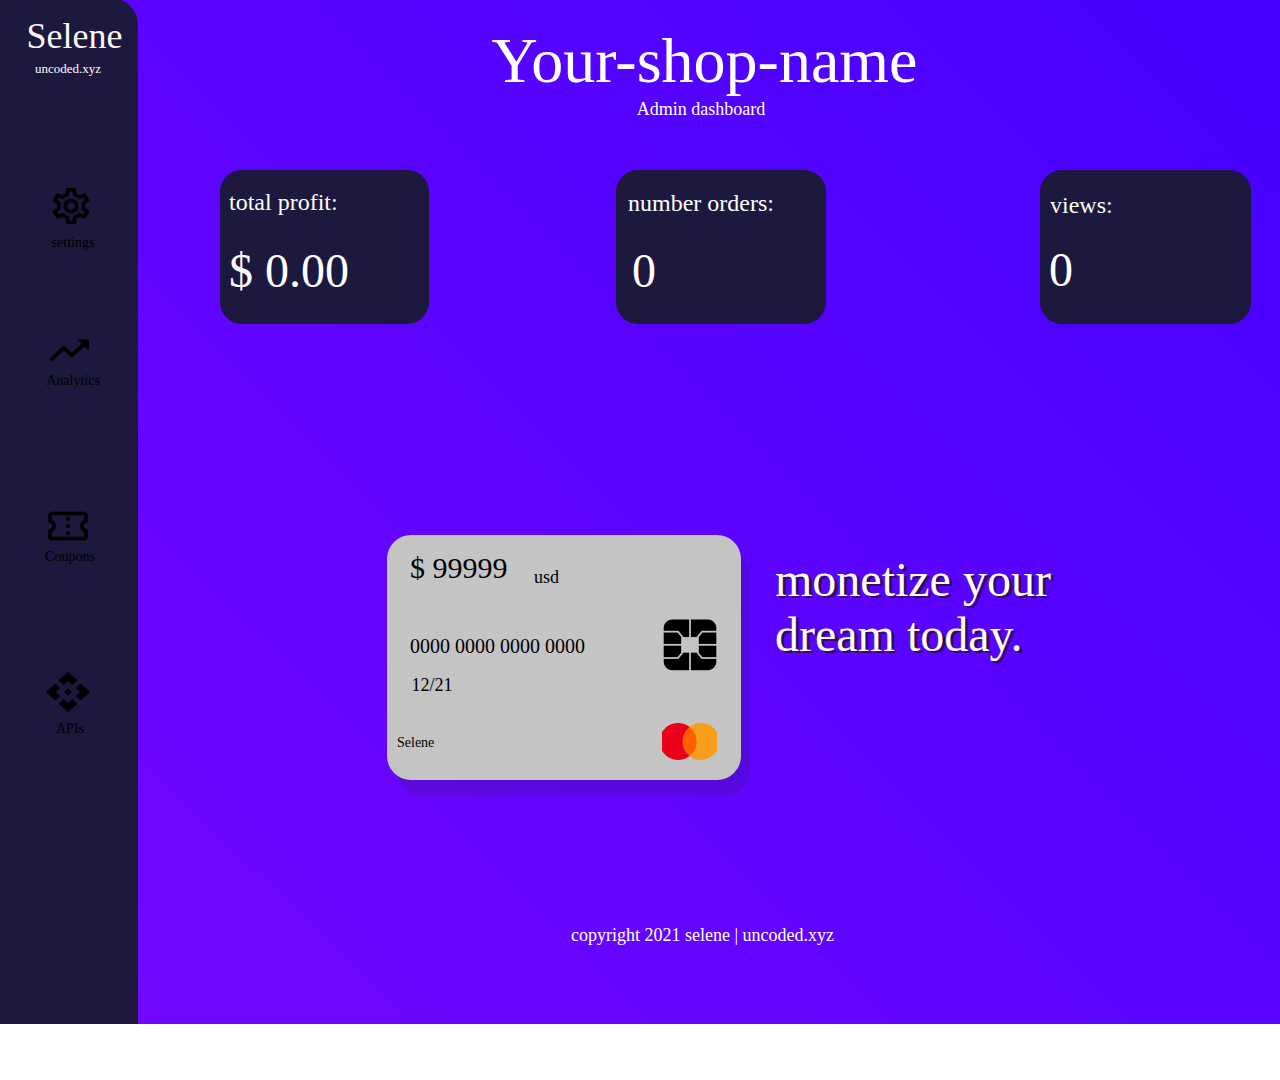
<file: sunriso/index.html>
<!DOCTYPE html>
<html xmlns="http://www.w3.org/1999/xhtml" xml:lang="en" lang="en" >
	<head>
		<meta http-equiv="content-type" content="text/html" charset="utf-8" />
		<title>page_1</title>
		<meta name="viewport" content="width=device-width, initial-scale=1.0">
		<meta name="description" content="" >
		<link rel="StyleSheet" href="page_1.css" />
		<script src="https://secure.exportkit.com/cdn/js/ek_googlefonts.js?v=4"></script>

	</head>
	<body>
		<div id="content-container" >
			<div id="page_desktop___1_ek1"  >
				<div id="_bg__desktop___1_ek2"  ></div>
				<div id="monetize_your_dream_today_" >
					monetize your dream today.
				</div>
				<div id="monetize_your_dream_today__ek1" >
					monetize your dream today.
				</div>
				<div id="copyright_2021_selene___uncoded_xyz" >
					copyright 2021 selene | uncoded.xyz
				</div>
				<img src="skins/rectangle_12.png" id="rectangle_12" />
				<img src="skins/rectangle_14.png" id="rectangle_14" />
				<img src="skins/rectangle_15.png" id="rectangle_15" />
				<img src="skins/rectangle_1.png" id="rectangle_1" />
				<div id="_0" >
					0
				</div>
				<div id="___0_00" >
					$ 0.00
				</div>
				<img src="skins/rectangle_13.png" id="rectangle_13" />
				<div id="_0_ek1" >
					0
				</div>
				<div id="rectangle_5"  ></div>
				<div id="total_profit_" >
					total profit:
				</div>
				<div id="your_shop_name" >
					Your-shop-name
				</div>
				<img src="skins/rectangle_9.png" id="rectangle_9" />

				<div id="api_black_48dp_1"  >

					<div id="group"  >
						<img src="skins/vector.png" id="vector" />
						<img src="skins/vector_ek1.png" id="vector_ek1" />

					</div>

				</div>

				<div id="confirmation_number_black_48dp_1"  >
					<img src="skins/vector_ek2.png" id="vector_ek2" />
					<img src="skins/vector_ek3.png" id="vector_ek3" />

				</div>
				<div id="coupons" >
					Coupons
				</div>
				<div id="apis" >
					APIs
				</div>
				<div id="analytics" >
					Analytics<br/>
				</div>
				<div id="selene" >
					Selene 
				</div>
				<div id="uncoded_xyz" >
					uncoded.xyz
				</div>
				<div id="rectangle_10"  ></div>
				<div id="rectangle_11"  ></div>
				<div id="___99999" >
					$ 99999
				</div>
				<div id="_0000_0000_0000_0000" >
					0000 0000 0000 0000
				</div>
				<img src="skins/mastercard_assistenza_1024x633_1.png" id="mastercard_assistenza_1024x633_1" />
				<div id="_12_21" >
					12/21
				</div>
				<div id="views_" >
					views:
				</div>
				<div id="number_orders_" >
					number orders:
				</div>

				<div id="settings_black_48dp_1"  >
					<img src="skins/vector_ek4.png" id="vector_ek4" />
					<img src="skins/vector_ek5.png" id="vector_ek5" />

				</div>

				<div id="trending_up_black_48dp_2"  >
					<img src="skins/vector_ek6.png" id="vector_ek6" />
					<img src="skins/vector_ek7.png" id="vector_ek7" />

				</div>
				<div id="settings" >
					settings
				</div>
				<img src="skins/noun_ic_chip_1625177_1.png" id="noun_ic_chip_1625177_1" />
				<div id="selene_ek1" >
					Selene
				</div>
				<div id="usd" >
					usd
				</div>
				<div id="admin_dashboard" >
					Admin dashboard
				</div>

			</div>
		</div>
	</body>
</html>
</file>
<file: sunriso/page_1.css>
body
{
    width:1920px;
    height:1080px;
}

@media screen and (min-width: 500px) {
   body {
      width:420px;
   }
}

@media screen and (min-width: 800px) {
   body {
      width:720px;
   }
}

body { margin: 0px; padding: 0px; font-family:"Arial"; overflow-x:hidden; }

/* Only edit this if you know what you are doing! */
img { position: absolute; display: block; margin: 0px; border: none; padding: 0px; }

/* Only edit this if you know what you are doing! */
div { position: absolute; }

#content-container { display: block; position: relative; width: 1403px;  margin-left: auto; margin-right: auto;  }

#content-container > div{ position: relative; top:inherit; }
#page_desktop___1_ek1 {
	top: 0px;
	left: 0px;
	width: 1403px;
	height: 1024px;
}

#_bg__desktop___1_ek2 {
	top: 0px;
	left: 0px;
	width: 1403px;
	height: 1024px;
	background:#;
	background: -webkit-linear-gradient(-135.00000170755deg , rgba(66.3,0,255,1) 0%, rgba(116.37,7.44,255,1) 100%);
	background: -o-linear-gradient(-135.00000170755deg , rgba(66.3,0,255,1) 0%, rgba(116.37,7.44,255,1) 100%);
	background: -moz-linear-gradient(-135.00000170755deg , rgba(66.3,0,255,1) 0%, rgba(116.37,7.44,255,1) 100%);
	background: -ms-linear-gradient(-135.00000170755deg , rgba(66.3,0,255,1) 0%, rgba(116.37,7.44,255,1) 100%);
	background: linear-gradient(-135.00000170755deg , rgba(66.3,0,255,1) 0%, rgba(116.37,7.44,255,1) 100%);
}


#monetize_your_dream_today_ {
	top: 554px;
	left: 778px;
	width: 324px;
	height: 131px;
	overflow: hidden;
	font-family: Carrois Gothic SC;
	font-size: 48px;
	text-align: left;
	color:#310C60;
}


#monetize_your_dream_today__ek1 {
	top: 552px;
	left: 775px;
	width: 324px;
	height: 129px;
	overflow: hidden;
	font-family: Carrois Gothic SC;
	font-size: 48px;
	text-align: left;
	color:#FFFFFF;
}


#copyright_2021_selene___uncoded_xyz {
	top: 925px;
	left: 571px;
	width: 266px;
	height: 36px;
	overflow: hidden;
	font-family: Abel;
	font-size: 18px;
	text-align: left;
	color:#FFFFFF;
}


#rectangle_12 {
	top: 170px;
	left: 220px;
	width: 209px;
	height: 154px;
}


#rectangle_14 {
	top: 170px;
	left: 616px;
	width: 210px;
	height: 154px;
}


#rectangle_15 {
	top: 170px;
	left: 1040px;
	width: 211px;
	height: 154px;
}


#rectangle_1 {
	top: -14px;
	left: -118px;
	width: 274px;
	height: 995px;
}


#_0 {
	top: 243px;
	left: 632px;
	width: 174px;
	height: 82px;
	overflow: hidden;
	font-family: Carrois Gothic SC;
	font-size: 48px;
	text-align: left;
	color:#FFFFFF;
}


#___0_00 {
	top: 243px;
	left: 229px;
	width: 173px;
	height: 83px;
	overflow: hidden;
	font-family: Carrois Gothic SC;
	font-size: 48px;
	text-align: left;
	color:#FFFFFF;
}


#rectangle_13 {
	top: 222px;
	left: 947px;
	width: 210px;
	height: 154px;
}


#_0_ek1 {
	top: 242px;
	left: 1049px;
	width: 62px;
	height: 83px;
	overflow: hidden;
	font-family: Carrois Gothic SC;
	font-size: 48px;
	text-align: left;
	color:#FFFFFF;
}


#rectangle_5 {
	top: 175px;
	left: 34px;
	width: 34px;
	height: 31px;
	background:rgba(255,255,255,0);
}


#total_profit_ {
	top: 189px;
	left: 229px;
	width: 172px;
	height: 42px;
	overflow: hidden;
	font-family: Carrois Gothic SC;
	font-size: 24px;
	text-align: left;
	color:#FFFFFF;
}


#your_shop_name {
	top: 24px;
	left: 435px;
	width: 539px;
	height: 120px;
	overflow: hidden;
	font-family: Anaheim;
	font-size: 64px;
	text-align: center;
	color:#FFFFFF;
}


#outline_account_circle_black_24dp_1 {
	top: 29px;
	left: 1314px;
	width: 65px;
	height: 65px;
}


#rectangle_9 {
	top: -1px;
	left: 0px;
	width: 138px;
	height: 1025px;
}

#api_black_48dp_1 {
	top: 669px;
	left: 44px;
	width: 48px;
	height: 46px;
}
#group {
	top: 0px;
	left: 0px;
	width: 48px;
	height: 46px;
}

#vector {
	top: 0px;
	left: 0px;
	width: 48px;
	height: 46px;
}


#vector_ek1 {
	top: 2px;
	left: 2px;
	width: 44px;
	height: 42.17px;
}

#confirmation_number_black_48dp_1 {
	top: 503px;
	left: 44px;
	width: 48px;
	height: 46px;
}

#vector_ek2 {
	top: 0px;
	left: 0px;
	width: 48px;
	height: 46px;
}


#vector_ek3 {
	top: 7.67px;
	left: 4px;
	width: 40px;
	height: 30.67px;
}


#coupons {
	top: 549px;
	left: 33px;
	width: 74px;
	height: 24px;
	overflow: hidden;
	font-family: Secular One;
	font-size: 14px;
	text-align: center;
	color:#000000;
}


#apis {
	top: 721px;
	left: 33px;
	width: 74px;
	height: 25px;
	overflow: hidden;
	font-family: Secular One;
	font-size: 14px;
	text-align: center;
	color:#000000;
}


#analytics {
	top: 373px;
	left: 36px;
	width: 74px;
	height: 24px;
	overflow: hidden;
	font-family: Secular One;
	font-size: 14px;
	text-align: center;
	color:#000000;
}


#selene {
	top: 15px;
	left: -3px;
	width: 155px;
	height: 54px;
	overflow: hidden;
	font-family: Secular One;
	font-size: 36px;
	text-align: center;
	color:#FDF7F7;
}


#uncoded_xyz {
	top: 61px;
	left: 20px;
	width: 96px;
	height: 24.5px;
	overflow: hidden;
	font-family: Secular One;
	font-size: 13px;
	text-align: center;
	color:#FFFFFF;
}


#rectangle_10 {
	opacity:0.38999998569489;
	top: 552px;
	left: 397px;
	width: 353px;
	height: 243px;
	-ms-border-radius: 25px;
	-o-border-radius: 25px;
	-moz-border-radius: 25px;
	-webkit-border-radius: 25px;
	border-radius: 25px;
	background:rgba(34,32.3,32.3,0.39);
}


#rectangle_11 {
	top: 535px;
	left: 387px;
	width: 354px;
	height: 245px;
	-ms-border-radius: 24px;
	-o-border-radius: 24px;
	-moz-border-radius: 24px;
	-webkit-border-radius: 24px;
	border-radius: 24px;
	background:rgba(196,196,196,1);
}


#___99999 {
	top: 551px;
	left: 410px;
	width: 137px;
	height: 61px;
	overflow: hidden;
	font-family: Lato;
	font-size: 30px;
	text-align: left;
	color:#000000;
}


#_0000_0000_0000_0000 {
	top: 635px;
	left: 410px;
	width: 288px;
	height: 37px;
	overflow: hidden;
	font-family: Lato;
	font-size: 20px;
	text-align: left;
	color:#000000;
}


#mastercard_assistenza_1024x633_1 {
	top: 723px;
	left: 662px;
	width: 55px;
	height: 37px;
}


#_12_21 {
	top: 675px;
	left: 386px;
	width: 92px;
	height: 38px;
	overflow: hidden;
	font-family: Lato;
	font-size: 18px;
	text-align: center;
	color:#000000;
}


#views_ {
	top: 192px;
	left: 1050px;
	width: 167px;
	height: 41px;
	overflow: hidden;
	font-family: Carrois Gothic SC;
	font-size: 24px;
	text-align: left;
	color:#FFFFFF;
}


#number_orders_ {
	top: 190px;
	left: 628px;
	width: 195px;
	height: 41px;
	overflow: hidden;
	font-family: Carrois Gothic SC;
	font-size: 24px;
	text-align: left;
	color:#FFFFFF;
}

#settings_black_48dp_1 {
	top: 183px;
	left: 47px;
	width: 48px;
	height: 46px;
}

#vector_ek4 {
	top: 0px;
	left: 0px;
	width: 48px;
	height: 46px;
}


#vector_ek5 {
	top: 3.83px;
	left: 4.54px;
	width: 38.91px;
	height: 38.33px;
}

#trending_up_black_48dp_2 {
	top: 327px;
	left: 45px;
	width: 48px;
	height: 46px;
}

#vector_ek6 {
	top: 0px;
	left: 0px;
	width: 48px;
	height: 46px;
}


#vector_ek7 {
	top: 11.5px;
	left: 4px;
	width: 40px;
	height: 23px;
}


#settings {
	top: 235px;
	left: 36px;
	width: 74px;
	height: 25px;
	overflow: hidden;
	font-family: Secular One;
	font-size: 14px;
	text-align: center;
	color:#000000;
}


#noun_ic_chip_1625177_1 {
	top: 617px;
	left: 656px;
	width: 68px;
	height: 65px;
}


#selene_ek1 {
	top: 735px;
	left: 397px;
	width: 67px;
	height: 25px;
	overflow: hidden;
	font-family: Secular One;
	font-size: 14px;
	text-align: left;
	color:#000000;
}


#usd {
	top: 567px;
	left: 534px;
	width: 52px;
	height: 25px;
	overflow: hidden;
	font-family: Carrois Gothic SC;
	font-size: 18px;
	text-align: left;
	color:#000000;
}


#admin_dashboard {
	top: 99px;
	left: 604px;
	width: 194px;
	height: 39px;
	overflow: hidden;
	font-family: Anaheim;
	font-size: 18px;
	text-align: center;
	color:#FFFFFF;
}



/* Add your custom CSS here */
</file>
